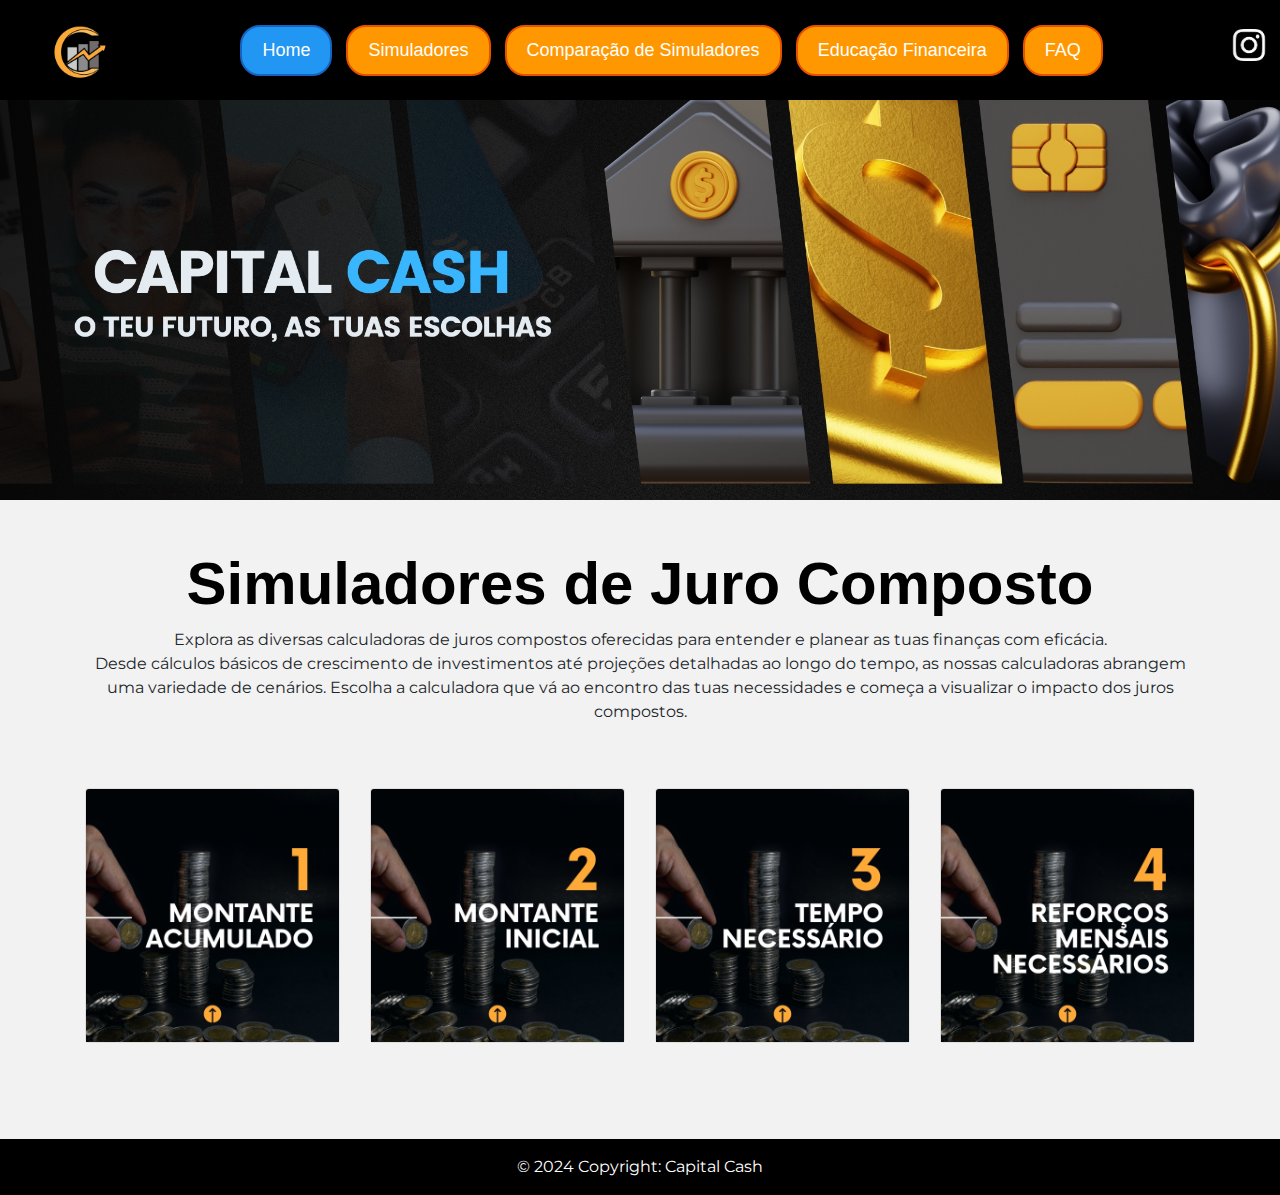
<file: index.html>
<!DOCTYPE html>
<html lang="en">

<head>
    <meta charset="UTF-8">
    <meta name="viewport" content="width=device-width, initial-scale=1.0">
    <title>Capital Cash - Simuladores de Juro Composto</title>
    <link rel="stylesheet" href="https://stackpath.bootstrapcdn.com/bootstrap/4.3.1/css/bootstrap.min.css">
    <script src="https://code.jquery.com/jquery-3.3.1.slim.min.js"></script>
    <script src="https://cdnjs.cloudflare.com/ajax/libs/popper.js/1.14.7/umd/popper.min.js"></script>
    <script src="https://stackpath.bootstrapcdn.com/bootstrap/4.3.1/js/bootstrap.min.js"></script>
    <link rel="stylesheet" href="CalculadoraDeJuroComposto.css">
    <link rel="preconnect" href="https://fonts.googleapis.com">
    <link rel="preconnect" href="https://fonts.gstatic.com" crossorigin>
    <link href="https://fonts.googleapis.com/css2?family=Montserrat:wght@700&display=swap" rel="stylesheet">
    <link rel="stylesheet" href="https://cdnjs.cloudflare.com/ajax/libs/font-awesome/6.5.1/css/all.min.css">
</head>

<body>
    <div class="bar">
        <div class="logo">
            <img src="img/logo.png" height="90px" width="90px">
        </div>
        <div class="botoes">
            <a href="index.html"><button class="botao botao1">Home</button> </a>
            <a href="index.html?scrollToCalculadoras=true"><button class="botao botao2">Simuladores</button></a>
            <a href="comparacao/comparacao.html"><button class="botao botao2">Comparação de Simuladores</button> </a>
            <a href="educacao.html"><button class="botao botao2">Educação Financeira</button></a>
            <a href="faq.html"><button class="botao botao2">FAQ</button></a>
            <a href="https://www.instagram.com/capital_cash__/"><img class="instagram" src="img/instagram.png"
                    height="40px"></img></a>
        </div>
    </div>

    </div>
    </div>
    <div class="titulo">
        <img class="imagem" src="img/banner.jpg" alt="">
    </div>
    <br><br>
    <div id="calculadoras" class="container text-center">
        <h1>Simuladores de Juro Composto</h1>
        <p>Explora as diversas calculadoras de juros compostos oferecidas para entender e planear as tuas finanças com
            eficácia. <br>Desde cálculos básicos de crescimento de investimentos até projeções detalhadas ao longo do
            tempo,
            as nossas calculadoras abrangem uma variedade de cenários. Escolha a calculadora que vá ao encontro das tuas
            necessidades e começa a visualizar o impacto dos juros compostos.</p>
        <br><br>
        <div class="row justify-content-around">
            <div class="col-md-3 mb-4">
                <a href="calculadoras/index7.html" class="card-link position-relative">
                    <div class="card">
                        <img src="img/calc1.jpg" class="card-img-top" alt="...">
                        <div class="hover-text">Calcular o montante acumulado ao fim de X tempo, tendo em conta alguns
                            dados de entrada.</div>
                    </div>
                </a>
            </div>
            <div class="col-md-3 mb-4">
                <a href="calculadoras/index7_1.html" class="card-link position-relative">
                    <div class="card">
                        <img src="img/calc2.jpg" class="card-img-top" alt="...">
                        <div class="hover-text">Calcular o montante inicial ao fim de X tempo, tendo em conta o montante
                            desejado.</div>
                    </div>
                </a>
            </div>
            <div class="col-md-3 mb-4">
                <a href="calculadoras/index7_2.html" class="card-link position-relative">
                    <div class="card">
                        <img src="img/calc3.jpg" class="card-img-top" alt="...">
                        <div class="hover-text">Calcular o tempo necessário para chegar ao teu objetivo, tendo em conta
                            alguns dados de entrada.</div>
                    </div>
                </a>
            </div>
            <div class="col-md-3 mb-4">
                <a href="calculadoras/index7_3.html" class="card-link position-relative">
                    <div class="card">
                        <img src="img/calc4.jpg" class="card-img-top" alt="...">
                        <div class="hover-text">Calcular o montante de reforços necessários, tendo em conta o objetivo
                            final.</div>
                    </div>
                </a>
            </div>
        </div>
    </div>

    <br><br><br>

    <footer class="text-center text-white">
        <div class="text-center text-white p-3">
            © 2024 Copyright:
            <a class="text-white">Capital Cash</a>
        </div>
    </footer>

    <script src="https://cdn.jsdelivr.net/npm/bootstrap@5.3.2/dist/js/bootstrap.bundle.min.js"
        integrity="sha384-C6RzsynM9kWDrMNeT87bh95OGNyZPhcTNXj1NW7RuBCsyN/o0jlpcV8Qyq46cDfL"
        crossorigin="anonymous"></script>
    <script src="CalculadoraDeJuroComposto.js"></script>
</body>

</html>
</file>
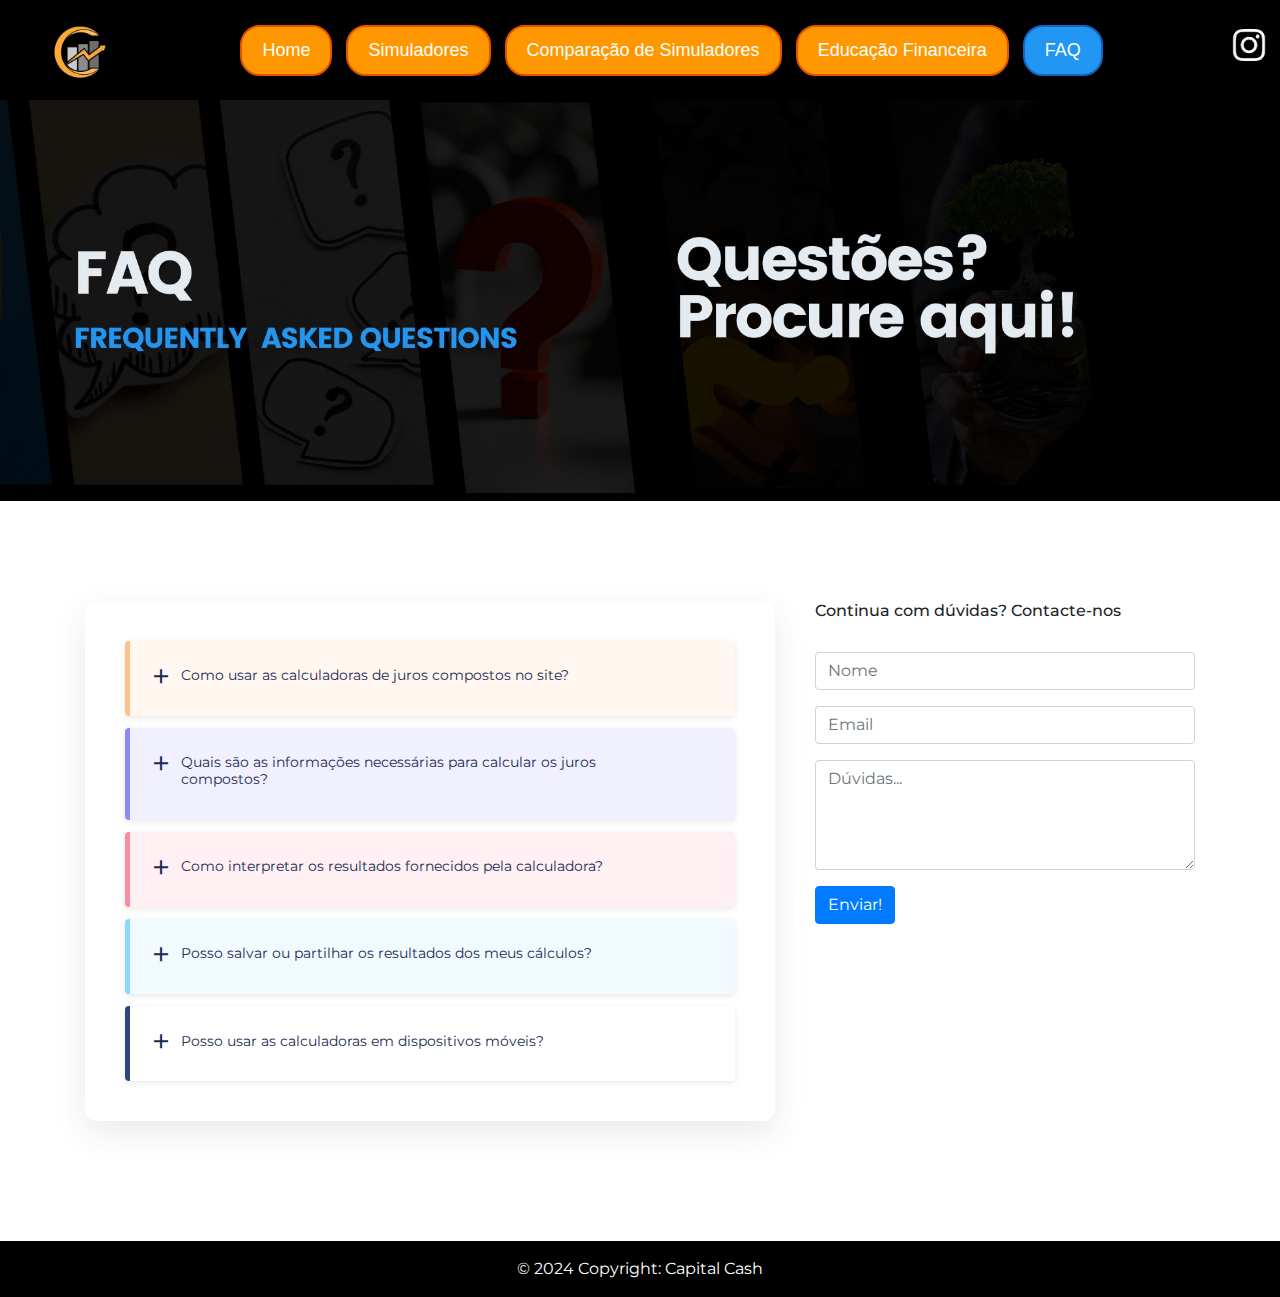
<file: faq.html>
<!DOCTYPE html>
<html lang="en">

<head>
    <meta charset="UTF-8">
    <meta name="viewport" content="width=device-width, initial-scale=1.0">
    <link rel="stylesheet" href="https://cdn.jsdelivr.net/npm/boxicons@latest/css/boxicons.min.css">
    <link rel="stylesheet" href="assets/css/styles.css">
    <link rel="stylesheet" href="CalculadoraDeJuroComposto.css">
    <link rel="stylesheet" href="https://stackpath.bootstrapcdn.com/bootstrap/4.3.1/css/bootstrap.min.css">
    <link rel="preconnect" href="https://fonts.googleapis.com">
    <link rel="preconnect" href="https://fonts.gstatic.com" crossorigin>
    <link href="https://fonts.googleapis.com/css2?family=Montserrat:wght@700&display=swap" rel="stylesheet">

    <style>
        body {
            font-family: 'Montserrat', sans-serif;
        }
    </style>
    <title>Capital Cash - FAQ</title>
</head>

<body>
    <div class="bar">
        <div class="logo">
            <a href="index.html"><img src="img/logo.png" height="90px"></a>
        </div>
        <div class="botoes">
            <a href="index.html"><button class="botao botao2">Home</button> </a>
            <a href="index.html?scrollToCalculadoras=true"><button class="botao botao2">Simuladores</button></a>
            <a href="comparacao/comparacao.html"><button class="botao botao2">Comparação de Simuladores</button> </a>
            <a href="educacao.html"><button class="botao botao2">Educação Financeira</button></a>
            <a href="faq.html"><button class="botao botao1">FAQ</button></a>
            <a href="https://www.instagram.com/capital_cash__/"><img class="instagram" src="img/instagram.png"
                    height="40px"></img></a>
        </div>
    </div>
    <div class="titulo">
        <img class="imagem" src="img/banner2.jpg" alt="">
    </div>
    <section class="faq-container container" style="padding-top: 80px;">
        <div class="accordion__container">
            <div class="accordion__item">
                <header class="accordion__header">
                    <i class='bx bx-plus accordion__icon'></i>
                    <h3 class="accordion__title">Como usar as calculadoras de juros compostos no site?</h3>
                </header>

                <div class="accordion__content">
                    <p class="accordion__description">
                        Na secção "Simuladores" do site, você pode encontrar as calculadoras de juros compostos. Apenas
                        terá de clicar num dos cards e será redirecionado para a calculadora escolhida.
                    </p>
                </div>
            </div>

            <div class="accordion__item">
                <header class="accordion__header">
                    <i class='bx bx-plus accordion__icon'></i>
                    <h3 class="accordion__title">Quais são as informações necessárias para calcular os juros compostos?
                    </h3>
                </header>

                <div class="accordion__content">
                    <p class="accordion__description">
                        No nosso Website não é necessário dados do utilizador. Na calculadora terá de inserir
                        dados como o capital inicial, os juros e o período, para que possa calcular os juros compostos,
                        tendo em conta as suas necessidades.
                    </p>
                </div>
            </div>

            <div class="accordion__item">
                <header class="accordion__header">
                    <i class='bx bx-plus accordion__icon'></i>
                    <h3 class="accordion__title">Como interpretar os resultados fornecidos pela calculadora?</h3>
                </header>

                <div class="accordion__content">
                    <p class="accordion__description">
                        Ao utilizar a nossa calculadora de juros compostos, os resultados são apresentados de maneira
                        visual e tabular para facilitar a compreensão. Aqui está um guia sobre como interpretar cada
                        elemento:

                        <br>Gráfico de Crescimento:

                        O gráfico mostra a evolução do montante acumulado ao longo do tempo. O eixo horizontal
                        representa o período, enquanto o eixo vertical representa o valor acumulado. O crescimento
                        exponencial ao longo do tempo é visualmente representado, proporcionando uma visão clara do
                        impacto dos juros compostos.
                        <br>Tabela de Detalhes:

                        A tabela exibe informações detalhadas para cada período, incluindo o saldo inicial, juros
                        ganhos, contribuições adicionais (se aplicável) e o saldo final acumulado. Cada linha representa
                        um período específico, oferecendo transparência sobre como o montante evolui com o passar do
                        tempo.
                    </p>
                </div>
            </div>

            <div class="accordion__item">
                <header class="accordion__header">
                    <i class='bx bx-plus accordion__icon'></i>
                    <h3 class="accordion__title">Posso salvar ou partilhar os resultados dos meus cálculos?</h3>
                </header>

                <div class="accordion__content">
                    <p class="accordion__description">
                        Como o nosso website não tem a particularidade de guardar os dados inseridos pelo utilizador,
                        não é possível guardar os resultados dos cálculos. No entanto, pode sempre tirar um print screen
                        dos resultados e partilhar com os seus amigos.
                    </p>
                </div>
            </div>
            <div class="accordion__item">
                <header class="accordion__header">
                    <i class='bx bx-plus accordion__icon'></i>
                    <h3 class="accordion__title">Posso usar as calculadoras em dispositivos móveis?</h3>
                </header>

                <div class="accordion__content">
                    <p class="accordion__description">
                        Sim, as calculadoras de juros compostos são totalmente responsivas e podem ser usadas em
                        qualquer dispositivo, incluindo smartphones e tablets.
                    </p>
                </div>
            </div>
        </div>
        <div class="contact_form">
            <form class="contact_form" action="https://formsubmit.co/gustavogiao35@gmail.com" method="POST">
                <h6>Continua com dúvidas? Contacte-nos</h6>
                <br>
                <input type="hidden" name="_subject" value="Novo email!">
                <div class="form-group">
                    <input type="text" class="form-control" id="name" placeholder="Nome" required>
                </div>
                <div class="form-group">
                    <input type="email" class="form-control" id="email" placeholder="Email" required>
                </div>
                <div class="form-group">
                    <textarea class="form-control" id="mensagem" rows="4" placeholder="Dúvidas..."></textarea>
                </div>
                <input type="hidden" name="_captcha" value="false">
                <button type="submit" class="btn btn-primary">Enviar!</button>
            </form>
        </div>
    </section>
    <footer class="text-center text-white">
        <div class="text-center text-white p-3">
            © 2024 Copyright:
            <a class="text-white">Capital Cash</a>
        </div>
    </footer>
    <script src="assets/js/main.js"></script>
    <script src="https://code.jquery.com/jquery-3.3.1.slim.min.js"></script>
    <script src="https://cdnjs.cloudflare.com/ajax/libs/popper.js/1.14.7/umd/popper.min.js"></script>
    <script src="https://stackpath.bootstrapcdn.com/bootstrap/4.3.1/js/bootstrap.min.js"></script>
</body>

</html>
</file>
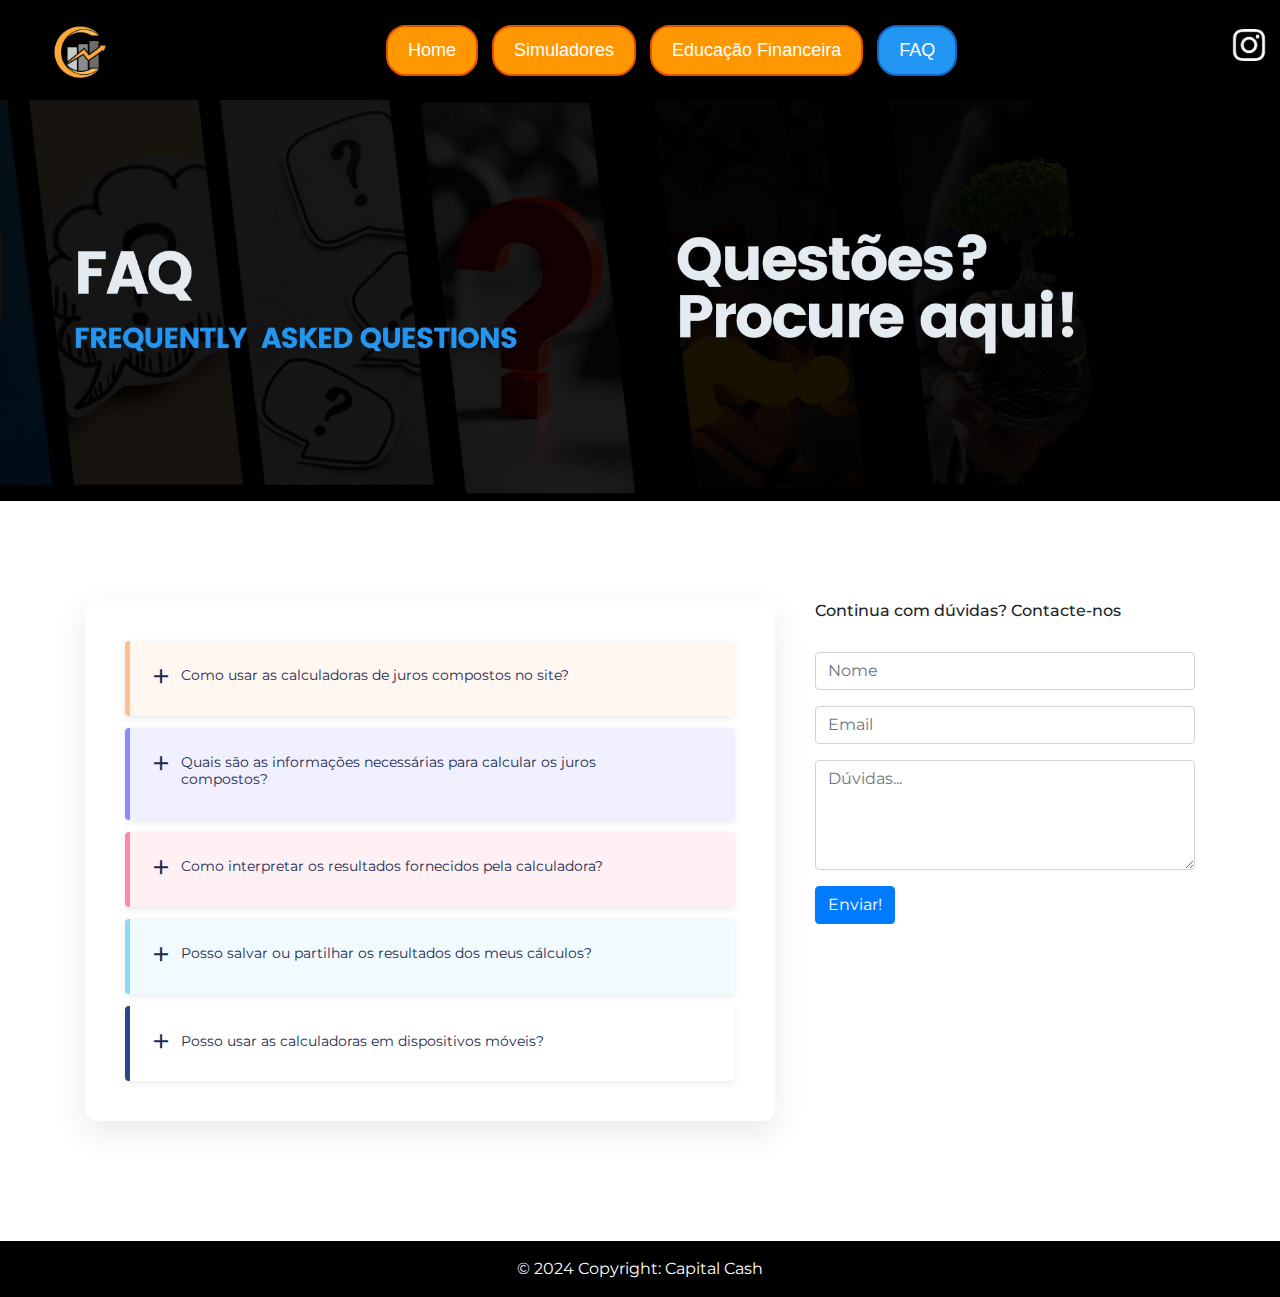
<file: faq/faq.html>
<!DOCTYPE html>
<html lang="en">

<head>
    <meta charset="UTF-8">
    <meta name="viewport" content="width=device-width, initial-scale=1.0">

    <!--=============== BOXICONS ===============-->
    <link rel="stylesheet" href="https://cdn.jsdelivr.net/npm/boxicons@latest/css/boxicons.min.css">

    <!--=============== CSS ===============-->
    <link rel="stylesheet" href="assets/css/styles.css">
    <link rel="stylesheet" href="/CalculadoraDeJuroComposto.css">
    <link rel="stylesheet" href="https://stackpath.bootstrapcdn.com/bootstrap/4.3.1/css/bootstrap.min.css">

    <link rel="preconnect" href="https://fonts.googleapis.com">
    <link rel="preconnect" href="https://fonts.gstatic.com" crossorigin>
    <link href="https://fonts.googleapis.com/css2?family=Montserrat:wght@700&display=swap" rel="stylesheet">
    <style>

        body{
            font-family: 'Montserrat', sans-serif;
        }
        .container {
            margin-bottom: 100px;
        }

        .faq-container {
            display: flex;
            justify-content: space-between;
            padding-top: 300px;
        }

        .accordion__container {
            flex: 1;
        }

        .contact_form {
            max-width: 400px;
            flex: 1;
            margin-left: 20px; 
        }

        @media (max-width: 768px) {
            .faq-container {
                flex-direction: column;
                align-items: center;
            }

            .accordion__container,
            .contact_form {
                flex: 1;
                width: 100%;
                margin-left: 0; 
            }
        }
    </style>

    <title>Capital Cash - FAQ</title>
</head>
<body>
    <div class="bar">
        <div class="logo">
            <a href="../index.html"><img src="../img/logo.png" height="90px"></a>
        </div>
        <div class="botoes">
            <a href="../index.html"><button class="botao botao2">Home</button> </a>
            <button class="botao botao2" onclick="scrollToCalculadoras()">Simuladores</button>
            <a href="../educacao.html" ><button class="botao botao2">Educação Financeira</button></a>
            <a href="faq.html"><button class="botao botao1">FAQ</button></a>
            <a href="https://www.instagram.com/capital_cash__/"><img class="instagram" src="../img/instagram.png" height="40px"></img></a> 
        </div>
    </div>
    <div class="titulo">
        <img class="imagem" src="../img/banner2.jpg" alt="">
    </div>
    <section class="faq-container container" style="padding-top: 80px;">
        <div class="accordion__container">
            <div class="accordion__item">
                <header class="accordion__header">
                    <i class='bx bx-plus accordion__icon'></i>
                    <h3 class="accordion__title">Como usar as calculadoras de juros compostos no site?</h3>
                </header>

                <div class="accordion__content">
                    <p class="accordion__description">
                        Na secção "Simuladores" do site, você pode encontrar as calculadoras de juros compostos. Apenas
                        terá de clicar num dos cards e será redirecionado para a calculadora escolhida.
                    </p>
                </div>
            </div>

            <div class="accordion__item">
                <header class="accordion__header">
                    <i class='bx bx-plus accordion__icon'></i>
                    <h3 class="accordion__title">Quais são as informações necessárias para calcular os juros compostos?
                    </h3>
                </header>

                <div class="accordion__content">
                    <p class="accordion__description">
                        No nosso Website não é necessário dados do utilizador. Na calculadora terá de inserir
                        dados como o capital inicial, os juros e o período, para que possa calcular os juros compostos,
                        tendo em conta as suas necessidades.
                    </p>
                </div>
            </div>

            <div class="accordion__item">
                <header class="accordion__header">
                    <i class='bx bx-plus accordion__icon'></i>
                    <h3 class="accordion__title">Como interpretar os resultados fornecidos pela calculadora?</h3>
                </header>

                <div class="accordion__content">
                    <p class="accordion__description">
                        Ao utilizar a nossa calculadora de juros compostos, os resultados são apresentados de maneira
                        visual e tabular para facilitar a compreensão. Aqui está um guia sobre como interpretar cada
                        elemento:

                        <br>Gráfico de Crescimento:

                        O gráfico mostra a evolução do montante acumulado ao longo do tempo. O eixo horizontal
                        representa o período, enquanto o eixo vertical representa o valor acumulado. O crescimento
                        exponencial ao longo do tempo é visualmente representado, proporcionando uma visão clara do
                        impacto dos juros compostos.
                        <br>Tabela de Detalhes:

                        A tabela exibe informações detalhadas para cada período, incluindo o saldo inicial, juros
                        ganhos, contribuições adicionais (se aplicável) e o saldo final acumulado. Cada linha representa
                        um período específico, oferecendo transparência sobre como o montante evolui com o passar do
                        tempo.
                    </p>
                </div>
            </div>

            <div class="accordion__item">
                <header class="accordion__header">
                    <i class='bx bx-plus accordion__icon'></i>
                    <h3 class="accordion__title">Posso salvar ou partilhar os resultados dos meus cálculos?</h3>
                </header>

                <div class="accordion__content">
                    <p class="accordion__description">
                        Como o nosso website não tem a particularidade de guardar os dados inseridos pelo utilizador,
                        não é possível guardar os resultados dos cálculos. No entanto, pode sempre tirar um print screen
                        dos resultados e partilhar com os seus amigos.
                    </p>
                </div>
            </div>
            <div class="accordion__item">
                <header class="accordion__header">
                    <i class='bx bx-plus accordion__icon'></i>
                    <h3 class="accordion__title">Posso usar as calculadoras em dispositivos móveis?</h3>
                </header>

                <div class="accordion__content">
                    <p class="accordion__description">
                        Sim, as calculadoras de juros compostos são totalmente responsivas e podem ser usadas em
                        qualquer dispositivo, incluindo smartphones e tablets.
                    </p>
                </div>
            </div>
        </div>
        <div class="contact_form">
            <form class="contact_form" action="https://formsubmit.co/gustavogiao35@gmail.com" method="POST">
                <h6>Continua com dúvidas? Contacte-nos</h6>
                <br>
                <input type="hidden" name="_subject" value="Novo email!">
                <div class="form-group">
                    <input type="text" class="form-control" id="name" placeholder="Nome" required>
                </div>
                <div class="form-group">
                    <input type="email" class="form-control" id="email" placeholder="Email" required>
                </div>
                <div class="form-group">
                    <textarea class="form-control" id="mensagem" rows="4" placeholder="Dúvidas..."></textarea>
                </div>
                <input type="hidden" name="_captcha" value="false">
                <button type="submit" class="btn btn-primary">Enviar!</button>
            </form>
        </div>
    </section>

    <footer class="text-center text-white">
        <div class="text-center text-white p-3">
          © 2024 Copyright:
          <a class="text-white">Capital Cash</a>
        </div>
    </footer>

    <!--=============== MAIN JS ===============-->
    <script src="assets/js/main.js"></script>
    <script src="https://code.jquery.com/jquery-3.3.1.slim.min.js"></script>
<script src="https://cdnjs.cloudflare.com/ajax/libs/popper.js/1.14.7/umd/popper.min.js"></script>
<script src="https://stackpath.bootstrapcdn.com/bootstrap/4.3.1/js/bootstrap.min.js"></script>

</body>

</html>
</file>
<file: CalculadoraDeJuroComposto.css>
body {
    font-family: 'Montserrat', sans-serif;
    background-color: #f2f2f2;
    margin: 0;
    padding: 0;
    width: 100%;
}

/* Estilos para os cabeçalhos */
h1 {
    color: black;
    font-size: 24px;
    font-weight: bold;
}

h2 {
    color: #666;
    font-size: 18px;
    font-weight: bold;
}

/* Estilos para os links */
a:hover {
    text-decoration: underline;
}

/* Estilos para os botões */
.bar {
    overflow: hidden;
    background-color: black;
    position: fixed;
    top: 0;
    width: 100%;
    color: white;
    padding-top: 10px;
    z-index: 1;
}

.logo {
    float: left;
    font-size: 18px;
    font-weight: bold;
    padding-left: 35px;
}

/* Estilos para os botões da barra */
.botoes {
    margin-top: 15px;
    text-align: center;
}

.botao {
    background-color: #4CAF50;
    border: 2px solid white;
    border-radius: 20px; /* Borda arredondada */
    color: white;
    padding: 10px 20px;
    text-align: center;
    text-decoration: none;
    display: inline-block;
    font-size: 18px;
    cursor: pointer;
    margin: 0 5px;
    font-family: 'Josefin Sans', sans-serif;
    transition: background-color 0.3s ease;
}

/* Estilo de hover para os botões da barra */
.botao:hover {
    background-color: #45a049; /* Tom mais escuro ao passar o mouse */
    border: 2px solid #45a049;
}

.botao1 {
    background-color: #2196F3;
    color: white;
    border: 2px solid #1565c0;
}

.botao2 {
    background-color: #ff9800;
    color: white;
    border: 2px solid #e65100;
}

/* Estilo de hover para os botões de calculadoras */
.botao1:hover,
.botao2:hover {
    background-color: #007bb5; /* Tom mais escuro ao passar o mouse */
    border: 2px solid #007bb5;
}


.imagem {
    margin-top: 85px;
    width: 100%;
    z-index: -1;
}

.titulo {
    position: relative;
    text-align: center;
    color: white;
}

.titulo1 {
    position: absolute;
    font-size: 750%;
    color: white;
    font-family: 'Josefin Sans', sans-serif;
    font-weight: bold;
    margin-top: -35%;
    margin-left: 21.5%;
}

.subtitulo {
    position: absolute;
    color: white;
    font-size: 160%;
    font-family: 'Josefin Sans', sans-serif;
    margin-top: -27%;
    margin-left: 29%;
}

h1 {
    font-family: 'Josefin Sans', sans-serif;
    font-size: 60px;
    text-align: center;
}

.simuladores {
    text-align: center;
    display: flex;
    flex-wrap: wrap;
    justify-content: center;
    gap: 20px;
}

.button1,
.button2,
.button {
    background-color: rgb(77, 77, 77);
    border: none;
    color: white;
    padding: 4.5%;
    text-align: center;
    text-decoration: none;
    display: inline-block;
    font-size: 30px;
    font-family: 'Josefin Sans', sans-serif;
    font-weight: bold;
    cursor: pointer;
}

.button {
    margin-left: 20px;
}

.rodape {
    overflow: hidden;
    background-color: rgb(77, 77, 77);
    position: relative;
    bottom: 0;
    width: 96.8%;
    color: white;
    padding: 30px;
}

.textorodape {
    font-size: 400%;
    margin-left: 39%;
    font-family: sans-serif;
    margin-top: 0%;
    position: absolute;
}

.textorodape1 {
    font-size: 90%;
    text-align: center;
    font-family: sans-serif;
    margin-top: 20px;
}

.topo {
    text-decoration: none;
    padding: 10px;
    color: white;
    font-family: 'Josefin Sans', sans-serif;
    margin-left: 43.5%;
    margin-top: 20px;
}


section {
    display: flex;
    justify-content: space-around;
    padding: 20px;
    margin: 20px;
  }

  .formula-container {
    width: 45%;
    background-color: #f4f4f4;
    padding: 20px;
    border-radius: 5px;
    border: 1px solid #ccc;
  }

  .card-link {
    position: relative;
    overflow: hidden;
}

.hover-text {
    position: absolute;
    top: 0;
    left: 0;
    width: 100%;
    height: 100%;
    display: flex;
    align-items: center;
    justify-content: center;
    background-color: rgba(0, 0, 0, 0.9);
    /* Fundo preto */
    color: white;
    /* Texto branco */
    opacity: 0;
    transition: opacity 0.3s ease-in-out;
}

.card-link:hover .hover-text {
    opacity: 1;
}

footer{
    background-color: black;
}

@media (max-width: 768px) {
    .botoes {
        flex-direction: column;
        align-items: center;
    }
}

@media (max-width: 576px) {
    .botao {
        width: 100%;
    }

    .titulo img {
        height: auto;
    }

    .container {
        padding: 0 10px;
    }

    .card {
        margin-bottom: 15px;
    }
}


.instagram{
    float: right;
}

#video-container {
    display: flex;
    justify-content: center;
}

#video-container iframe {
    margin: 0 10px; 
}

.fixed-footer {
    position: fixed;
    bottom: 0;
    width: 100%;
    background-color: black; 
    color: white;
    text-align: center;
  }
</file>
<file: assets/css/styles.css>
:root {

  --hue-color: 225;
  --first-color: hsl(var(--hue-color), 48%, 35%);
  --title-color: hsl(var(--hue-color), 48%, 22%);
  --text-color: hsl(var(--hue-color), 12%, 35%);
  --body-color: hsl(var(--hue-color), 49%, 98%);
  --container-color: #FFF;
  /*========== Font and typography ==========*/
  --body-font: 'Montserrat', sans-serif;
  --normal-font-size: .938rem;
  --small-font-size: .813rem;
  --smaller-font-size: .75rem;
}

@media screen and (min-width: 968px) {
  :root {
    --normal-font-size: 1rem;
    --small-font-size: .875rem;
    --smaller-font-size: .813rem;
  }
}


* {
  box-sizing: border-box;
  padding: 0;
  margin: 0;
}

body {
  font-family: var(--body-font);
  font-size: var(--normal-font-size);
  background-color: var(--body-color);
  color: var(--text-color);
}


.container {
  max-width: 968px;
  margin-left: 1rem;
  margin-right: 1rem;
}


.accordion {
  display: grid;
  align-content: center;
  height: 100vh;
}

.accordion__container {
  display: grid;
  row-gap: .75rem;
  padding: 2rem 1rem;
  background-color: var(--container-color);
  border-radius: .5rem;
  box-shadow: 0 12px 32px rgba(51, 51, 51, 0.1);
}

.accordion__title {
  font-size: var(--small-font-size);
  color: var(--title-color);
  font-weight: 400;
  margin-top: .15rem;
  transition: .2s;
}

.accordion__header {
  display: flex;
  column-gap: .5rem;
  padding: 1.25rem 1.25rem 1.25rem 1rem;
  cursor: pointer;
}

.accordion__description {
  padding: 0 1.25rem 1.25rem 3rem;
  font-size: var(--smaller-font-size);
}

.accordion__icon {
  font-size: 1.5rem;
  height: max-content;
  color: var(--title-color);
  transition: .3s;
}

.accordion__item {
  box-shadow: 0 2px 6px rgba(38, 38, 38, 0.1);
  background-color: var(--container-color);
  border-radius: .25rem;
  position: relative;
  transition: all .25s ease;
}

.accordion__item::after {
  content: '';
  background-color: var(--first-color);
  width: 5px;
  height: 100%;
  position: absolute;
  top: 0;
  left: 0;
  border-radius: .25rem 0 0 .25rem;
}

.accordion__item:nth-child(1) {
  background-color: #fff7f0;
}

.accordion__item:nth-child(1)::after {
  background-color: #ffc08a;
}

.accordion__item:nth-child(2) {
  background-color: #f0f0ff;
}

.accordion__item:nth-child(2)::after {
  background-color: #8a8aff;
}

.accordion__item:nth-child(3) {
  background-color: #fff0f3;
}

.accordion__item:nth-child(3)::after {
  background-color: #ff8aa1;
}

.accordion__item:nth-child(4) {
  background-color: #f0faff;
}

.accordion__item:nth-child(4)::after {
  background-color: #8ad8ff;
}

.accordion__content {
  overflow: hidden;
  height: 0;
  transition: all .25s ease;
}


.accordion-open .accordion__icon {
  transform: rotate(45deg);
}

.accordion-open .accordion__title {
  font-weight: 600;
}

@media screen and (min-width: 576px) {
  .accordion__container {
    width: 550px;
    padding: 2.5rem;
    justify-self: center;
    border-radius: .75rem;
  }
  .accordion__header {
    padding: 1.5rem;
  }
  .accordion__title {
    padding-right: 3.5rem;
  }
  .accordion__description {
    padding: 0 4rem 1.25rem 3.5rem;
  }
}

@media screen and (min-width: 968px) {
  .container {
    margin-left: auto;
    margin-right: auto;
  }
}

body{
  font-family: 'Montserrat', sans-serif;
}
.container {
  margin-bottom: 100px;
}

.faq-container {
  display: flex;
  justify-content: space-between;
  padding-top: 300px;
}

.accordion__container {
  flex: 1;
}

.contact_form {
  max-width: 400px;
  flex: 1;
  margin-left: 20px; 
}

@media (max-width: 768px) {
  .faq-container {
      flex-direction: column;
      align-items: center;
  }

  .accordion__container,
  .contact_form {
      flex: 1;
      width: 100%;
      margin-left: 0; 
  }
}
</file>
<file: faq/assets/css/styles.css>
/*=============== GOOGLE FONTS ===============*/
@import url("https://fonts.googleapis.com/css2?family=Poppins:wght@400;500;600&display=swap");
/*=============== VARIABLES CSS ===============*/
:root {
  /*========== Colors ==========*/
  --hue-color: 225;
  --first-color: hsl(var(--hue-color), 48%, 35%);
  --title-color: hsl(var(--hue-color), 48%, 22%);
  --text-color: hsl(var(--hue-color), 12%, 35%);
  --body-color: hsl(var(--hue-color), 49%, 98%);
  --container-color: #FFF;
  /*========== Font and typography ==========*/
  --body-font: 'Poppins', sans-serif;
  --normal-font-size: .938rem;
  --small-font-size: .813rem;
  --smaller-font-size: .75rem;
}

@media screen and (min-width: 968px) {
  :root {
    --normal-font-size: 1rem;
    --small-font-size: .875rem;
    --smaller-font-size: .813rem;
  }
}

/*=============== BASE ===============*/
* {
  box-sizing: border-box;
  padding: 0;
  margin: 0;
}

body {
  font-family: var(--body-font);
  font-size: var(--normal-font-size);
  background-color: var(--body-color);
  color: var(--text-color);
}

/*=============== LAYOUT ===============*/
.container {
  max-width: 968px;
  margin-left: 1rem;
  margin-right: 1rem;
}

/*=============== ACCORDION ===============*/
.accordion {
  display: grid;
  align-content: center;
  height: 100vh;
}

.accordion__container {
  display: grid;
  row-gap: .75rem;
  padding: 2rem 1rem;
  background-color: var(--container-color);
  border-radius: .5rem;
  box-shadow: 0 12px 32px rgba(51, 51, 51, 0.1);
}

.accordion__title {
  font-size: var(--small-font-size);
  color: var(--title-color);
  font-weight: 400;
  margin-top: .15rem;
  transition: .2s;
}

.accordion__header {
  display: flex;
  column-gap: .5rem;
  padding: 1.25rem 1.25rem 1.25rem 1rem;
  cursor: pointer;
}

.accordion__description {
  padding: 0 1.25rem 1.25rem 3rem;
  font-size: var(--smaller-font-size);
}

.accordion__icon {
  font-size: 1.5rem;
  height: max-content;
  color: var(--title-color);
  transition: .3s;
}

.accordion__item {
  box-shadow: 0 2px 6px rgba(38, 38, 38, 0.1);
  background-color: var(--container-color);
  border-radius: .25rem;
  position: relative;
  transition: all .25s ease;
}

.accordion__item::after {
  content: '';
  background-color: var(--first-color);
  width: 5px;
  height: 100%;
  position: absolute;
  top: 0;
  left: 0;
  border-radius: .25rem 0 0 .25rem;
}

.accordion__item:nth-child(1) {
  background-color: #fff7f0;
}

.accordion__item:nth-child(1)::after {
  background-color: #ffc08a;
}

.accordion__item:nth-child(2) {
  background-color: #f0f0ff;
}

.accordion__item:nth-child(2)::after {
  background-color: #8a8aff;
}

.accordion__item:nth-child(3) {
  background-color: #fff0f3;
}

.accordion__item:nth-child(3)::after {
  background-color: #ff8aa1;
}

.accordion__item:nth-child(4) {
  background-color: #f0faff;
}

.accordion__item:nth-child(4)::after {
  background-color: #8ad8ff;
}

.accordion__content {
  overflow: hidden;
  height: 0;
  transition: all .25s ease;
}

/*Rotate icon and add font weight to titles*/
.accordion-open .accordion__icon {
  transform: rotate(45deg);
}

.accordion-open .accordion__title {
  font-weight: 600;
}

/*=============== MEDIA QUERIES ===============*/
/* For medium devices */
@media screen and (min-width: 576px) {
  .accordion__container {
    width: 550px;
    padding: 2.5rem;
    justify-self: center;
    border-radius: .75rem;
  }
  .accordion__header {
    padding: 1.5rem;
  }
  .accordion__title {
    padding-right: 3.5rem;
  }
  .accordion__description {
    padding: 0 4rem 1.25rem 3.5rem;
  }
}

/* For large devices */
@media screen and (min-width: 968px) {
  .container {
    margin-left: auto;
    margin-right: auto;
  }
}
</file>
